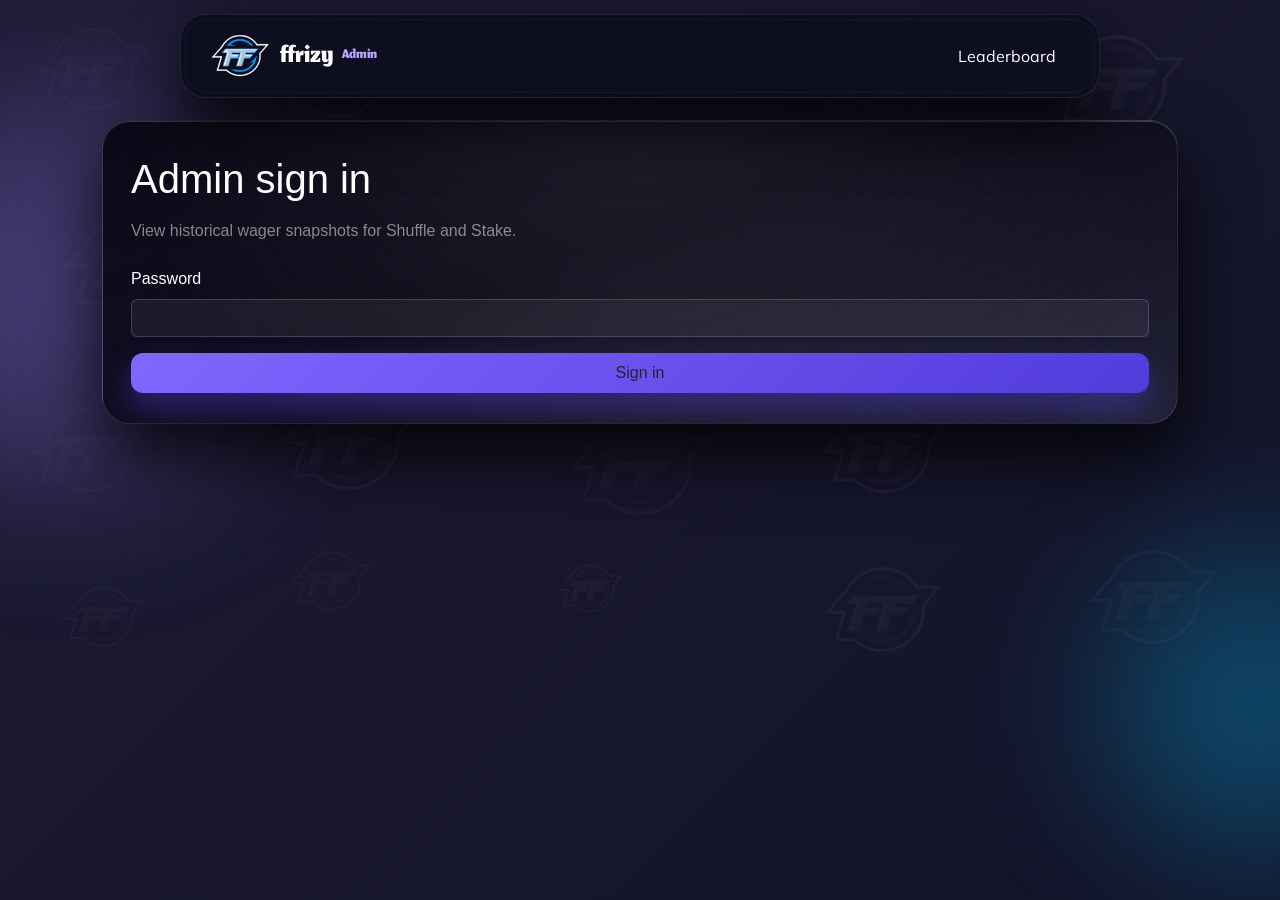
<file: admin.html>
<!DOCTYPE html>
<html lang="en">
<head>
  <meta charset="UTF-8" />
  <meta name="viewport" content="width=device-width, initial-scale=1.0" />
  <link rel="icon" type="image/png" href="assets/img/favicon-32x32.png" sizes="32x32" />
  <title>ffrizy Admin</title>
  <link href="https://fonts.googleapis.com/css?family=Jomhuria:400|Inter:400,600,500,700|Mulish:600" rel="stylesheet" />
  <link href="https://cdn.jsdelivr.net/npm/bootstrap@5.3.3/dist/css/bootstrap.min.css" rel="stylesheet" crossorigin="anonymous" />
  <link rel="stylesheet" href="https://cdnjs.cloudflare.com/ajax/libs/font-awesome/6.5.2/css/all.min.css" crossorigin="anonymous" />
  <link rel="stylesheet" href="assets/css/styles.css" />
  <link rel="stylesheet" href="assets/css/admin.css" />
</head>
<body class="admin-body">
  <div class="blob yellow"></div>
  <div class="blob blue"></div>
  <div class="logo-bg" id="logo-bg"></div>

  <header class="header p-3 scrolled">
    <div class="container d-flex justify-content-between align-items-center">
      <a href="index.html" class="jomhuria-font big-text-3 text-white">
        <img src="assets/img/ffrizy_logo.png" alt="Logo" class="logo" />&nbsp; ffrizy <span class="admin-badge">Admin</span>
      </a>
      <nav class="d-flex gap-3 align-items-center">
        <a href="index.html" class="nav-link">Leaderboard</a>
        <button type="button" class="btn btn-sm btn-outline-light d-none" id="logoutBtn">Log out</button>
      </nav>
    </div>
  </header>

  <main class="container admin-main">
    <section id="loginSection" class="admin-card">
      <h1 class="text-white mb-3">Admin sign in</h1>
      <p class="text-white-50 mb-4">View historical wager snapshots for Shuffle and Stake.</p>
      <form id="loginForm" class="admin-form">
        <label class="form-label text-white" for="adminPassword">Password</label>
        <input type="password" class="form-control admin-input" id="adminPassword" autocomplete="current-password" required />
        <button type="submit" class="btn play-now-btn mt-3 w-100">Sign in</button>
        <p class="text-danger mt-2 mb-0 d-none" id="loginError"></p>
      </form>
    </section>

    <section id="dashboardSection" class="d-none">
      <div class="admin-card mb-4">
        <h1 class="text-white mb-2">Wager history</h1>
        <p class="text-white-50 mb-0">Filter stored snapshots by site, user, date range, or period.</p>
      </div>

      <div class="admin-card mb-4">
        <form id="filterForm" class="row g-3">
          <div class="col-md-3">
            <label class="form-label text-white" for="filterSite">Site</label>
            <select id="filterSite" class="form-select admin-input">
              <option value="">All</option>
              <option value="shuffle">Shuffle</option>
              <option value="stake">Stake</option>
            </select>
          </div>
          <div class="col-md-3">
            <label class="form-label text-white" for="filterUser">Username</label>
            <input type="text" class="form-control admin-input" id="filterUser" placeholder="Partial match" />
          </div>
          <div class="col-md-3">
            <label class="form-label text-white" for="filterFrom">From</label>
            <input type="datetime-local" class="form-control admin-input" id="filterFrom" />
          </div>
          <div class="col-md-3">
            <label class="form-label text-white" for="filterTo">To</label>
            <input type="datetime-local" class="form-control admin-input" id="filterTo" />
          </div>
          <div class="col-md-6">
            <label class="form-label text-white" for="filterPeriod">Period key</label>
            <select id="filterPeriod" class="form-select admin-input">
              <option value="">Any period</option>
            </select>
          </div>
          <div class="col-md-6 d-flex align-items-end gap-2">
            <button type="submit" class="btn play-now-btn flex-grow-1">Search</button>
            <button type="button" class="btn btn-outline-light" id="clearFilters">Clear</button>
          </div>
        </form>
      </div>

      <div class="admin-card">
        <div class="d-flex justify-content-between align-items-center mb-3">
          <h2 class="text-white h5 mb-0">Results <span class="text-white-50" id="resultCount"></span></h2>
          <span class="text-white-50 small" id="lastFetched"></span>
        </div>
        <div id="resultsEmpty" class="text-white-50 d-none">No snapshots match your filters.</div>
        <div class="table-responsive">
          <table class="deals__table admin-table" id="resultsTable">
            <thead>
              <tr>
                <th>Captured</th>
                <th>Site</th>
                <th>Period</th>
                <th>Top players</th>
              </tr>
            </thead>
            <tbody id="resultsBody"></tbody>
          </table>
        </div>
      </div>
    </section>
  </main>

  <script>
    window.__BACKEND_BASE__ = "https://pterodactyl2.soulpredictor.xyz";
  </script>
  <script>
    const logoContainer = document.getElementById("logo-bg");
    const logoSrc = "assets/img/ffrizy_logo.png";
    const rows = 4;
    const cols = 5;
    const cellPadding = 100;

    for (let r = 0; r < rows; r++) {
      for (let c = 0; c < cols; c++) {
        const img = document.createElement("img");
        img.src = logoSrc;

        const size = Math.floor(Math.random() * 110) + 60;
        img.style.width = `${size}px`;

        const top = r * 20 + Math.random() * 5;
        const left = c * 20 + Math.random() * 5;
        img.style.top = `${top}%`;
        img.style.left = `${left}%`;

        img.style.opacity = (Math.random() * 0.03 + 0.02).toFixed(3);
        img.style.position = "absolute";
        img.style.filter = "grayscale(100%)";
        img.style.userSelect = "none";

        logoContainer.appendChild(img);
      }
    }
  </script>
  <script src="assets/js/admin.js"></script>
</body>
</html>
</file>
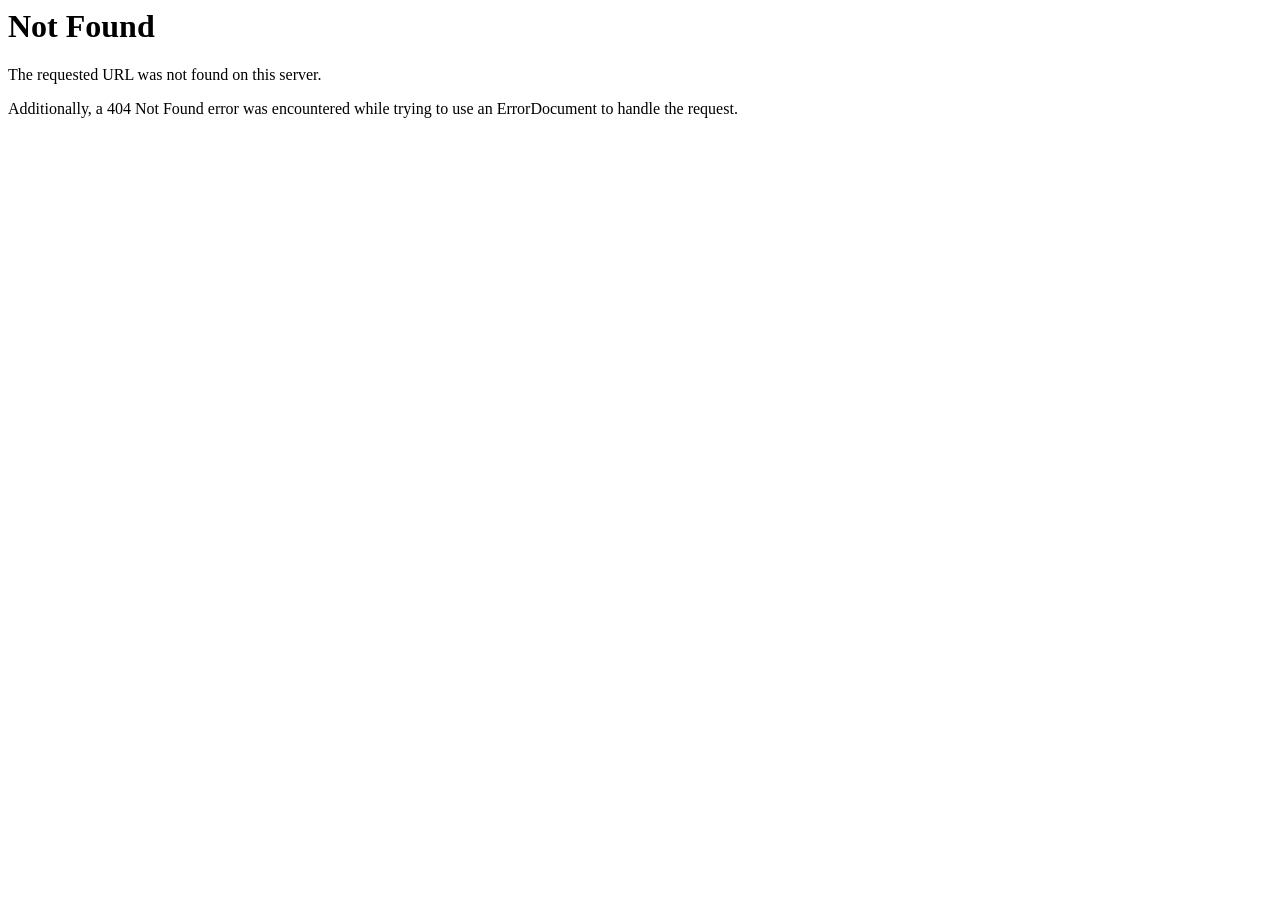
<file: assets/img/Second.html>
<!DOCTYPE HTML PUBLIC "-//IETF//DTD HTML 2.0//EN">
<html><head>
<title>404 Not Found</title>
</head><body>
<h1>Not Found</h1>
<p>The requested URL was not found on this server.</p>
<p>Additionally, a 404 Not Found
error was encountered while trying to use an ErrorDocument to handle the request.</p>
</body></html>
</file>
<file: assets/css/styles.css>
.play-now-btn {
  height: 40px;
  border-radius: 12px;
  padding: 0.35rem 1.25rem !important;
  background: linear-gradient(135deg, #7f67ff, #513bd9);
  border: none;
  box-shadow: 0 15px 30px rgba(81, 59, 217, 0.45);
  transition: transform 0.2s ease, box-shadow 0.2s ease;
}

.play-now-btn a {
  color: #f5f5ff;
  font-weight: 700;
  text-transform: uppercase;
  letter-spacing: 0.05em;
}

.play-now-btn:hover {
  transform: translateY(-2px) scale(1.015);
  box-shadow: 0 18px 36px rgba(81, 59, 217, 0.65);
}
/* Stream iframe container adjustments */
.stream-iframe-container {
  min-height: 400px;
  width: 100%;
  max-width: 900px;
  margin-left: auto;
  margin-right: auto;
}

.stream-iframe-container .ratio {
  width: 100%;
  height: 100%;
}

.stream-iframe-container iframe {
  width: 100% !important;
  height: 100% !important;
  min-height: 400px;
  border-radius: 12px;
  display: block;
}

:root {
  --alto: #d9d9d9;
  --black: #000000;
  --buttered-rum: #4b3bb699;
  --eunry: #cea48c;
  --star-dust: #a1a1a1;
  --sunglow: #bda4ff;
  --white: #ffffff;
  --white-2: #ffffff14;
  --white-3: #ffffff2b;
  --roo-color: #cbb9ff;
  --font-size-l: 20px;
  --font-size-m: 18px;
  --font-size-s: 17px;
  --font-size-xl: 24px;
  --font-size-xxl: 25px;
  --font-size-xxxl: 92px;
  --font-size-xxxxl: 125px;
  --font-family-inter: "Inter", Helvetica;
  --font-family-jomhuria: "Jomhuria", Helvetica;
  --font-family-mulish: "Mulish", Helvetica;
  --deep-blue: #0f1d2c;
  --mid-blue: #132940;
  --light-blue: #1f3d5a;
  --neon-yellow: #9f84ff;
  --glass: rgba(255, 255, 255, 0.1);
}

* {
  box-sizing: border-box;
}

body {
  margin: 0;
  padding: 0;
  height: 100%;
  font-family: 'Poppins', sans-serif;
  color: #fff;
  overflow-x: hidden;

  /* gradient */
  background: linear-gradient(-45deg, #090c1c, #111832, #0f1125, #1c1a32);
  background-size: 400% 400%;
  animation: gradientShift 18s ease infinite;
  transition: all 0.5s ease;
}

@keyframes bgShift {
  0% {
    background-position: 0% 50%;
  }

  50% {
    background-position: 100% 50%;
  }

  100% {
    background-position: 0% 50%;
  }
}

.logo-bg {
  position: fixed;
  top: 0;
  left: 0;
  width: 100%;
  height: 100%;
  pointer-events: none;
  z-index: -1;
  overflow: hidden;
}

.logo-bg img {
  position: absolute;
  opacity: 0.04;
  filter: grayscale(100%);
  user-select: none;
}

.blob {
  position: fixed;
  border-radius: 50%;
  opacity: 0.3;
  z-index: -1;
  filter: blur(80px);
  animation: blobMove 40s ease-in-out infinite alternate;
}

.blob.yellow {
  background: var(--neon-yellow);
  width: 400px;
  height: 400px;
  top: 10%;
  left: -10%;
  animation-delay: 0s;
}

.blob.blue {
  background: #00c3ff;
  width: 300px;
  height: 300px;
  bottom: 5%;
  right: -10%;
  animation-delay: 10s;
}

@keyframes blobMove {
  0% {
    transform: translate(0, 0) scale(1);
  }

  50% {
    transform: translate(50px, -30px) scale(1.2);
  }

  100% {
    transform: translate(-30px, 60px) scale(1);
  }
}

.jomhuria {
  font-family: var(--font-family-jomhuria);
  color: var(--roo-color);
}

.jomhuria-font {
  font-family: var(--font-family-jomhuria);
}

.mulish {
  font-family: var(--font-family-mulish);
}

.btn-custom {
  background: linear-gradient(180deg,
      rgba(220, 169, 22, 1) 0,
      rgba(227, 186, 70, 1) 100%);
  border-radius: 10px;
  color: var(--white);
  text-shadow: 1px 1px 4px #96720c99;
  -webkit-text-stroke: 0.5px var(--buttered-rum);
}

.btn-custom-outline {
  border: 1px solid var(--sunglow);
  background-color: #dca9160f;
  border-radius: 10px;
  color: var(--white);
  text-shadow: 1px 1px 4px #96720c4c;
  text-stroke: 1px #96720c4a;
}

.btn-custom-outline:hover {
  border: 1px solid var(--sunglow);
  background-color: #c8990b40;
  border-radius: 10px;
  color: var(--white);
  text-shadow: 1px 1px 4px #96720c4c;
  text-stroke: 1px #96720c4a;
}

.header {
  position: fixed;
  top: 14px;
  left: 50%;
  transform: translateX(-50%);
  width: min(920px, calc(100% - 32px));
  z-index: 1000;
  padding: 0.5rem 1.15rem;
  border-radius: 26px;
  background: linear-gradient(120deg,
      rgba(18, 22, 48, 0.72),
      rgba(13, 15, 32, 0.68));
  border: 1px solid rgba(255, 255, 255, 0.08);
  box-shadow: 0 25px 45px rgba(0, 0, 0, 0.6),
    inset 0 1px 0 rgba(255, 255, 255, 0.2);
  backdrop-filter: blur(18px);
  -webkit-backdrop-filter: blur(18px);
  transition: background 0.25s ease, width 0.35s ease, box-shadow 0.35s ease;
  animation: navExpand 0.9s cubic-bezier(0.19, 1, 0.22, 1) both;
  transform-origin: center;
}

.header::before {
  content: "";
  position: absolute;
  inset: 4px;
  border-radius: 22px;
  border: 1px solid rgba(255, 255, 255, 0.05);
  pointer-events: none;
  opacity: 0.8;
}

.header.scrolled {
  background: linear-gradient(120deg,
      rgba(12, 14, 30, 0.96),
      rgba(12, 14, 30, 0.9));
  box-shadow: 0 30px 55px rgba(0, 0, 0, 0.75);
}

@keyframes navExpand {
  0% {
    transform: translate(-50%, 0) scaleX(0.2) scaleY(0.6);
    opacity: 0;
  }

  60% {
    transform: translate(-50%, 0) scaleX(1.05) scaleY(1.02);
    opacity: 1;
  }

  100% {
    transform: translate(-50%, 0) scaleX(1) scaleY(1);
    opacity: 1;
  }
}

@media (max-width: 991px) {
  .header {
  position: fixed;
  top: 0;
  left: 0;
    transform: none;
  width: 100%;
    border-radius: 0;
    padding: 0.75rem 1rem;
    box-shadow: 0 15px 35px rgba(0, 0, 0, 0.55);
    animation: none;
  }

  .header::before {
    inset: 0;
    border-radius: 0;
  }
}

.faq-question {
  background-color: var(--white-2);
  border: 0.25px solid var(--star-dust);
  border-radius: 40px;
  padding: 1rem;
  margin-bottom: 1rem;
  font-weight: 600;
}

.faq-question img {
  float: right;
  width: 31px;
  height: 31px;
}

.footer {
  color: var(--alto);
}

.site-footer {
  margin-top: 120px;
  background: linear-gradient(180deg, rgba(6, 8, 22, 0), rgba(6, 8, 22, 0.9) 60%, rgba(6, 8, 22, 0.98) 100%);
  border-top-left-radius: 80px;
  border-top-right-radius: 80px;
  border-top: 1px solid rgba(255, 255, 255, 0.08);
  box-shadow: 0 -15px 30px rgba(0, 0, 0, 0.45);
  position: relative;
  overflow: hidden;
}

.footer-glow {
  position: absolute;
  top: -150px;
  left: 50%;
  width: 200%;
  height: 320px;
  background: radial-gradient(circle, rgba(255, 255, 255, 0.1), transparent 70%);
  transform: translateX(-50%);
  opacity: 0.35;
  pointer-events: none;
}

.footer-content {
  position: relative;
  z-index: 1;
  padding: 40px 24px 30px;
  max-width: 1100px;
  margin: 0 auto;
  color: #f5f5ff;
}

.footer-main {
  display: flex;
  align-items: center;
  justify-content: space-between;
  gap: 24px;
  flex-wrap: wrap;
}

.footer-logo-block {
  display: flex;
  flex-direction: column;
  gap: 8px;
  min-width: 220px;
}

.footer-logo-block img {
  width: 50px;
  height: 50px;
}

.footer-logo-block p {
  margin: 0;
  font-size: 14px;
}

.footer-social-block {
  text-align: right;
  min-width: 220px;
}

.footer-social-title {
  font-weight: 600;
  margin-bottom: 8px;
}

.footer-social-buttons {
  display: flex;
  gap: 12px;
  justify-content: flex-end;
}

.footer-social-buttons a {
  width: 36px;
  height: 36px;
  display: inline-flex;
  align-items: center;
  justify-content: center;
  border-radius: 12px;
  background: rgba(255, 255, 255, 0.09);
  color: #fff;
  text-decoration: none;
  transition: transform 0.2s ease, background 0.2s ease;
}

.footer-social-buttons a:hover {
  transform: translateY(-3px);
  background: rgba(255, 255, 255, 0.2);
}

.footer-social-buttons i {
  font-size: 17px;
}

.footer-disclaimer {
  margin-top: 18px;
  font-size: 13px;
  line-height: 1.6;
  text-align: center;
  opacity: 0.85;
}

.creator-pill {
  display: inline-flex;
  align-items: center;
  justify-content: center;
  padding: 6px 18px;
  border-radius: 999px;
  background: rgba(255, 255, 255, 0.08);
  color: #dad3ff;
  font-size: 13px;
  text-decoration: none;
  border: 1px solid rgba(255, 255, 255, 0.1);
  transition: transform 0.2s ease, background 0.2s ease;
}

.creator-pill:hover {
  background: rgba(255, 255, 255, 0.15);
  transform: translateY(-2px);
  color: #fff;
}

@media (max-width: 991px) {
  .footer-main {
    flex-direction: column;
    text-align: center;
  }

  .footer-social-block {
    text-align: center;
  }

  .footer-social-buttons {
    justify-content: center;
  }
}

.footer-links a {
  display: block;
  color: var(--alto);
  margin-bottom: 1rem;
}

@keyframes rotate-animation {
  0% {
    transform: rotate(0);
  }

  50% {
    transform: rotate(180deg);
  }

  100% {
    transform: rotate(360deg);
  }
}

.fugu-hero-section2 {
  z-index: 0;
  overflow: hidden;
  padding: 100px 0 250px;
}

.fugu-hero-section2:before {
  content: "";
  left: 0;
  top: 0;
  width: 100%;
  height: 80%;
  z-index: -2;
  position: absolute;
  background: url(assets/images/coin-bg.html) no-repeat;
  background-repeat: no-repeat;
  background-size: cover;
  background-attachment: fixed;
  background-position: unset;
}

@media (max-width: 767px) {
  .fugu-hero-section2:before {
    border-radius: 0;
  }
}

.fugu-hero-content2 {
  max-width: 920px;
  margin: 0 auto;
  text-align: center;
}

.fugu-hero-content2 p {
  padding: 0 70px;
}

@media (max-width: 550px) {
  .fugu-hero-content2 p {
    padding: 0;
  }
}

.fugu-shape4 {
  z-index: -1;
  position: absolute;
  top: 15%;
  left: 20%;
  -webkit-animation: float 4s ease-in-out infinite;
  animation: float 3s ease-in-out infinite;
  opacity: 0.6;
}

.fugu-shape3 {
  z-index: -1;
  position: absolute;
  top: 73%;
  left: -5%;
  -webkit-animation: float 4s ease-in-out infinite;
  animation: float 3s ease-in-out infinite;
  opacity: 0.6;
}

.fugu-shape2 {
  z-index: -1;
  position: absolute;
  top: 18%;
  left: 89%;
  -webkit-animation: float 4s ease-in-out infinite;
  animation: float 3s ease-in-out infinite;
  opacity: 0.6;
}

@media (max-width: 767px) {
  .fugu-shape4 {
    display: none;
  }

  .fugu-shape2 {
    display: none;
  }

  .fugu-shape3 {
    display: none;
  }
}

.fugu-shape5 {
  z-index: -1;
  position: absolute;
  right: 15%;
  bottom: 6%;
  -webkit-animation: jump 3s ease-in-out infinite;
  animation: jump 3s ease-in-out infinite;
  opacity: 0.35;
}

@media (max-width: 767px) {
  .fugu-shape5 {
    display: none;
  }
}

@-webkit-keyframes float {
  0% {
    transform: translatey(0);
  }

  50% {
    transform: translatey(-20px);
  }

  100% {
    transform: translatey(0);
  }
}

@keyframes float {
  0% {
    transform: translatey(0);
  }

  50% {
    transform: translatey(-20px);
  }

  100% {
    transform: translatey(0);
  }
}

@keyframes jump {
  0% {
    transform: translateY(20px);
  }

  50% {
    transform: translateY(-60px);
  }

  100% {
    transform: translateY(20px);
  }
}

.fugu--hero-section {
  z-index: 0;
  padding: 200px 0 120px;
  background-size: cover;
  position: relative;
  background-position: center bottom;
  background-color: var(--gray-800);
}

@media (max-width: 991px) {
  .fugu--hero-section {
    padding: 175px 0 100px;
  }
}

@media (max-width: 767px) {
  .fugu--hero-section {
    padding: 150px 0 80px;
  }
}

@media (max-width: 575px) {
  .fugu--hero-section {
    padding: 130px 0 80px;
  }
}

.fugu--hero-content {
  max-width: 636px;
}

.fugu--hero-content h1 {
  color: #fff;
  font-family: "Space Grotesk", sans-serif;
}

@media (max-width: 991px) {
  .fugu--hero-content {
    text-align: center;
    margin: 0 auto;
  }
}

@media (max-width: 767px) {
  .fugu--hero-content {
    max-width: 500px;
  }
}

.fugu--hero-content p {
  font-size: 20px;
  line-height: 32px;
  letter-spacing: -0.5px;
  margin-right: 80px;
  color: #fff;
}

@media (max-width: 991px) {
  .fugu--hero-content p {
    margin-right: 0;
  }
}

.fugu--hero-shape1 {
  position: absolute;
  bottom: -116px;
  right: 14%;
  z-index: -1;
}

@media (max-width: 1600px) {
  .fugu--hero-shape1 {
    right: 3%;
  }
}

@media (max-width: 1400px) {
  .fugu--hero-shape1 {
    right: 0;
  }
}

@media (max-width: 1199px) {
  .fugu--hero-shape1 {
    bottom: 0;
    width: 70%;
  }
}

@media (max-width: 991px) {
  .fugu--hero-shape1 {
    right: 110px;
    width: 100%;
  }
}

.fugu--hero-shape2 {
  width: 18%;
  height: 37%;
  position: absolute;
  background: #2c04fe;
  opacity: 1;
  filter: blur(136.18px);
  border-radius: 100%;
  top: 15%;
  right: 10%;
  z-index: -1;
}

@media (max-width: 1600px) {
  .fugu--hero-shape2 {
    right: 0;
  }
}

.fugu--hero-section2 {
  z-index: 0;
  padding: 230px 0 235px;
  position: relative;
  background-color: var(--warning-600);
}

@media (max-width: 1199px) {
  .fugu--hero-section2 {
    padding: 150px 0 120px;
  }
}

@media (max-width: 767px) {
  .fugu--hero-section2 {
    padding: 150px 0 80px;
  }
}

@media (max-width: 479px) {
  .fugu--hero-section2 {
    padding: 120px 0 80px;
  }
}

.fugu--hero-content2 {
  max-width: 760px;
  text-align: center;
  margin: 0 auto;
  position: relative;
}

@media (max-width: 991px) {
  .fugu--hero-content2 {
    max-width: 565px;
  }
}

@media (max-width: 767px) {
  .fugu--hero-content2 {
    max-width: 445px;
  }
}

.fugu--hero-content2 h1 {
  color: var(--gray-800);
  font-family: "Public Sans", sans-serif;
}

.fugu--hero-content2 p {
  margin-right: 0;
  color: var(--gray-800);
  margin: 0 20px;
}

@keyframes zoom-in-zoom-out {
  0% {
    transform: scale(1, 1);
  }

  50% {
    transform: scale(1.15, 1.15);
  }

  100% {
    transform: scale(1, 1);
  }
}

.fugu--hero-section3 {
  z-index: 0;
  padding: 280px 0 120px;
  position: relative;
  background-size: cover;
  background-position: center;
  background-color: var(--gray-800);
}

.logo {
  max-height: 50px;
}

.nav-link {
  position: relative;
  display: inline-block;
  /* Ensure the pseudo-element aligns correctly */
  text-decoration: none;
  /* Optional: removes the default underline */
  color: #fff !important;
  font-family: Mulish, sans-serif;
  padding: 8px 15px;
  /* Provides some spacing around the text */
}

.nav-link::after {
  content: "";
  position: absolute;
  width: 0;
  height: 1px;
  /* Height of the underline */
  background-color: var(--roo-color);
  bottom: 0;
  /* Aligns the underline right at the bottom of the text */
  left: 0;
  transition: width 0.3s ease;
  /* Smooth transition for the underline */
}

.nav-link:hover::after {
  width: 100%;
  /* Extends the underline across the full width of the link */
}

.nav-link.active {
  color: var(--roo-color) !important;
}

.lb-switch {
  display: inline-flex;
  gap: 4px;
  padding: 4px;
  border-radius: 999px;
  background: rgba(12, 8, 28, 0.65);
  border: 1px solid rgba(187, 163, 255, 0.22);
  box-shadow: inset 0 1px 0 rgba(255, 255, 255, 0.06), 0 8px 24px rgba(0, 0, 0, 0.25);
  backdrop-filter: blur(10px);
}

.lb-switch-mobile {
  display: inline-flex;
  gap: 4px;
  padding: 4px;
  border-radius: 999px;
  background: rgba(12, 8, 28, 0.65);
  border: 1px solid rgba(187, 163, 255, 0.22);
}

.lb-tab {
  display: inline-flex;
  align-items: center;
  gap: 8px;
  border: 1px solid transparent;
  border-radius: 999px;
  padding: 8px 16px;
  line-height: 1;
  font-size: 0.875rem;
  font-weight: 600;
  letter-spacing: 0.02em;
  color: rgba(255, 255, 255, 0.72) !important;
  transition: background 0.2s ease, border-color 0.2s ease, color 0.2s ease, box-shadow 0.2s ease, transform 0.15s ease;
}

.lb-tab:hover {
  color: #fff !important;
  background: rgba(255, 255, 255, 0.06);
}

.lb-tab::after {
  display: none;
}

.lb-tab.active {
  color: #fff !important;
  background: linear-gradient(135deg, rgba(187, 163, 255, 0.35), rgba(120, 86, 255, 0.28));
  border-color: rgba(187, 163, 255, 0.55);
  box-shadow: 0 0 0 1px rgba(187, 163, 255, 0.15), 0 6px 18px rgba(88, 56, 200, 0.35);
}

.lb-tab-dot {
  width: 8px;
  height: 8px;
  border-radius: 50%;
  flex-shrink: 0;
  box-shadow: 0 0 8px currentColor;
}

.lb-tab-dot--shuffle {
  background: #7c5cff;
  color: #7c5cff;
}

.lb-tab-dot--packy {
  background: #3dd6c3;
  color: #3dd6c3;
}

.lb-tab.active .lb-tab-dot--shuffle {
  box-shadow: 0 0 10px #bba3ff;
}

.lb-tab.active .lb-tab-dot--packy {
  box-shadow: 0 0 10px #3dd6c3;
}

tr.prize-hidden {
  opacity: 0.45;
}

a {
  text-decoration: none;
}

.btn-custom {
  background-color: #007bff;
  color: #fff;
}

.btn-custom:hover {
  background-color: #0056b3;
}

.navbar-toggler {
  border: none;
}

.navbar-toggler-icon {
  background-image: url("data:image/svg+xml;charset=utf8,%3Csvg viewBox='0 0 30 30' xmlns='http://www.w3.org/2000/svg'%3E%3Cpath stroke='%23E3BA46' stroke-width='2' stroke-linecap='round' stroke-miterlimit='10' d='M4 7h22M4 15h22M4 23h22'/%3E%3C/svg%3E");
}

.fade-background {
  position: absolute;
  top: 0;
  left: 0;
  width: 100%;
  height: 100vh;
  background: linear-gradient(180deg,
      rgb(28 20 86) 0,
      rgba(52, 58, 64, 0) 100%);
  z-index: -1;
}

.content {
  position: relative;
  z-index: 1;
  padding-top: 100px;
}

.text-eunry {
  color: white;
}

.custom-btn {
  position: relative;
  background: linear-gradient(180deg, rgb(247, 183, 51) 0, rgb(252, 74, 26) 100%);
  border-radius: 10px;
  color: var(--white);
  text-shadow: 1px 1px 4px #96720c99;
  -webkit-text-stroke: 0.5px var(--buttered-rum);
  border: none;
  padding: 0;
  color: #fff;
  font-family: Inter, sans-serif;
  font-weight: 500;
  display: flex;
  align-items: center;
  justify-content: center;
  overflow: hidden;
  transition: all 0.3s ease;
}

.custom-btn:hover {
  transform: scale(1.05);
  box-shadow: 0 10px 20px rgba(0, 0, 0, 0.2);
  color: #fff;
  text-decoration: none;
}

.custom-btn::before {
  content: "";
  width: 60%;
  height: 100%;
  position: absolute;
  left: -30%;
  top: 0;
  background: rgba(231, 124, 74, 0.8);
  border-top-left-radius: 10px;
  border-bottom-left-radius: 10px;
  transform: rotate(55deg);
  transition: all 0.3s ease;
}

.custom-btn:hover::before {
  left: 50%;
  width: 100%;
}

.custom-btn .btn-text {
  position: relative;
  z-index: 1;
  padding: 20px 30px;
  text-align: center;
  word-wrap: break-word;
  text-decoration: none;
  color: white;
}

.custom-btn .btn-text-small {
  position: relative;
  z-index: 1;
  padding: 20px 10px;
  text-align: center;
  word-wrap: break-word;
  font-size: 1rem;
  text-decoration: none;
  color: white;
}

@media (max-width: 768px) {
  .custom-btn {
    font-size: 1.25rem;
  }
}

@media (max-width: 576px) {
  .custom-btn {
    font-size: 1rem;
  }

  .custom-btn::before {
    width: 70%;
  }
}

.big-text {
  font-size: 2rem;
  line-height: 0.2;
}

.big-text-2 {
  font-size: 2rem;
  line-height: 0.55;
}

.big-text-3 {
  font-size: 1.5rem;
  line-height: 0.55;
}

@media (min-width: 576px) {
  .big-text {
    font-size: 5rem;
  }

  .big-text-2 {
    font-size: 2.5rem;
  }

  .big-text-3 {
    font-size: 1.75rem;
  }
}

@media (min-width: 768px) {
  .big-text {
    font-size: 6rem;
  }

  .big-text-2 {
    font-size: 3rem;
  }

  .big-text-3 {
    font-size: 2rem;
  }
}

@media (min-width: 992px) {
  .big-text {
    font-size: 7rem;
  }

  .big-text {
    font-size: 3.5rem;
  }

  .big-text-3 {
    font-size: 2.25rem;
  }
}

@media (min-width: 1200px) {
  .big-text {
    font-size: 8rem;
  }

  .big-text-2 {
    font-size: 4rem;
  }

  .big-text-3 {
    font-size: 2.5rem;
  }
}

@media (max-width: 991px) {
  .fugu-hero-section2 {
    padding: 150px 0 250px;
  }

  .fugu-hero-section2:before {
    height: 90%;
  }
}

@media (max-width: 767px) {
  .fugu-hero-section2 {
    padding: 150px 0 250px;
  }

  .fugu-hero-section2:before {
    height: 92%;
  }
}

@media (max-width: 479px) {
  .fugu-hero-section2 {
    padding: 150px 0 250px;
  }

  .fugu-hero-section2:before {
    height: 95%;
  }
}

@media (max-width: 767px) {
  .fugu-hero-section2:after {
    content: "";
    left: 0;
    top: 0;
    z-index: -2;
    width: 100%;
    height: 100%;
    opacity: 0.15;
    position: absolute;
  }
}

.fade-background-2 {
  position: absolute;
  bottom: 10%;
  left: 0;
  width: 100%;
  height: 25vh;
  /* background: linear-gradient(
    0deg,
    #e3ba46 10%,
    rgba(227, 186, 70, 0.8) 25%,
    rgba(227, 186, 70, 0.6) 40%,
    rgba(227, 186, 70, 0.4) 55%,
    rgba(227, 186, 70, 0.2) 70%,
    rgba(35, 28, 95, 0) 100%
  ); */
  z-index: -1;
}

@media (min-width: 1081px) {
  .fade-background-2 {
    bottom: 15%;
    /* Higher up than on smaller screens */
  }
}

@media (max-width: 991px) {
  .fade-background-2 {
    bottom: 10%;
  }
}

@media (max-width: 767px) {
  .fade-background-2 {
    bottom: 10%;
    height: 30vh;
  }
}

@media (max-width: 479px) {
  .fade-background-2 {
    bottom: 5%;
    height: 35vh;
  }
}

.fade-waves {
  position: absolute;
  bottom: -15%;
  left: 0;
  width: 100%;
  height: 25vh;
  background: url(assets/images/wavesopacity-1.html) no-repeat;
  background-size: contain;
  z-index: -1;
}

@media (min-width: 1081px) {
  .fade-waves {
    bottom: -10%;
    /* More negative to move it up slightly */
  }
}

@media (max-width: 991px) {
  .fade-waves {
    bottom: -15%;
  }
}

@media (max-width: 767px) {
  .fade-waves {
    bottom: -20%;
    height: 30vh;
    background-size: contain;
  }
}

@media (max-width: 479px) {
  .fade-waves {
    bottom: -33%;
    height: 35vh;
  }
}

.step {
  display: flex;
  align-items: center;
  margin-bottom: 2rem;
}

.step img {
  width: 80px;
  height: 80px;
  margin-right: 1.5rem;
}

.step-content h3 {
  margin-bottom: 0.5rem;
  color: #007bff;
}

.step-content p {
  margin-bottom: 0;
}

@media (max-width: 767px) {
  .step {
    flex-direction: column;
    text-align: center;
  }

  .step img {
    margin-right: 0;
    margin-bottom: 1rem;
  }
}

.custom-card {
  background: linear-gradient(145deg,
      rgba(255, 255, 255, 0.14),
      rgba(5, 6, 20, 0.85));
  padding: 18px;
  border-radius: 26px;
  box-shadow: 0 20px 40px rgba(0, 0, 0, 0.5);
  border: 1px solid rgba(255, 255, 255, 0.16);
  backdrop-filter: blur(16px);
  -webkit-backdrop-filter: blur(16px);
  transition: transform 0.25s ease, box-shadow 0.25s ease, border-color 0.25s ease;
}

.custom-card:hover {
  transform: translateY(-6px);
  box-shadow: 0 28px 55px rgba(0, 0, 0, 0.65);
  border-color: rgba(255, 215, 128, 0.6);
}

.semicircle {
  position: absolute;
  bottom: -30px;
  right: -60px;
  width: 60px;
  height: 60px;
  background: url(assets/images/semicircular.html) no-repeat;
  background-size: cover;
  z-index: 1;
}

@media (max-width: 767px) {
  .semicircle {
    display: none;
  }
}

.jomhuria {
  font-family: var(--font-family-jomhuria);
  color: var(--roo-color);
}

.step img {
  width: 80px;
  height: 80px;
}

@media (max-width: 768px) {
  .step {
    flex-direction: column;
    align-items: center;
    text-align: center;
  }

  .step img {
    margin-bottom: 15px;
    width: 60px;
    height: 60px;
  }
}

.custom-card {
  background: linear-gradient(145deg,
      rgba(255, 255, 255, 0.14),
      rgba(5, 6, 20, 0.85));
  padding: 18px;
  border-radius: 26px;
  margin-bottom: 20px;
  box-shadow: 0 20px 40px rgba(0, 0, 0, 0.5);
  border: 1px solid rgba(255, 255, 255, 0.16);
  backdrop-filter: blur(16px);
  -webkit-backdrop-filter: blur(16px);
}

@media (max-width: 768px) {
  .custom-card {
    padding: 14px;
  }
}

.btn-custom {
  padding: 10px 20px;
  font-size: var(--font-size-m);
}

@media (max-width: 768px) {
  .btn-custom {
    padding: 8px 16px;
    font-size: var(--font-size-s);
  }
}

.fade-background-2 {
  height: 25vh;
}

@media (max-width: 768px) {
  .fade-background-2 {
    height: 30vh;
  }
}

.footer,
.header,
.nav {
  display: flex;
  flex-direction: column;
}

@media (max-width: 768px) {

  .footer,
  .header,
  .nav {
    flex-direction: column;
  }
}

.image-with-svg {
  position: relative;
  width: 100%;
  /* Ensures the container is fully responsive */
  display: flex;
  /* Aligns children inline */
  justify-content: center;
  /* Centers the children */
  align-items: center;
  /* Aligns items vertically in the center */
}

.overlay-svg {
  position: absolute;
  /* Position the SVG absolutely within the relative container */
  top: -45%;
  /* Align to the top of the container */
  width: 100%;
  /* SVG covers the full width of the container */
  height: auto;
  /* Maintain aspect ratio */
  z-index: 2;
  /* Ensures the SVG is above the image */
}

.underlying-image {
  width: 100%;
  /* Image fills the container */
  height: auto;
  /* Maintain aspect ratio */
  display: block;
  /* Removes any space below the image */
  z-index: 1;
  /* Keeps the image below the SVG */
}

/* Default padding for larger screens */
.responsive-padding {
  padding-top: 10vh;
  padding-bottom: 10vh;
}

/* Adjust padding for tablets */
@media (max-width: 768px) {
  .responsive-padding {
    padding-top: 5vh;
    padding-bottom: 5vh;
  }
}

/* Further adjust padding for mobile phones */
@media (max-width: 480px) {
  .responsive-padding {
    padding-top: 15vh;
    padding-bottom: 2vh;
  }
}

/* Targets the whole accordion item for background and spacing */
.accordion-item {
  background-color: rgba(255, 255, 255, 0.08);
  /* Using RGBA for opacity */
  border: 1px solid #a1a1a1;
  /* Adjust border thickness and color */
  border-radius: 25px;
  /* Rounded corners */
  margin-bottom: 10px;
  /* Adds space between accordion items */
}

/* Optionally, you can also set the background color for the header to match */
.accordion-item .accordion-header .accordion-button {
  background-color: rgba(255, 255, 255, 0.08);
  border-radius: 25px;
  /* Rounded corners on top */
  padding: 0.8rem 1.25rem;
  /* Adjust padding for better spacing */
  color: #ffffff;
  /* Text color */
}

/* To maintain the background color when the accordion is open */
.accordion-item .accordion-header .accordion-button:not(.collapsed) {
  background-color: rgba(255,
      255,
      255,
      0.15);
  /* Slightly darker for active state */
  border-radius: 25px;
  /* Maintain rounded corners on top */
}

/* Targets the body of each accordion item */
.accordion-item .accordion-collapse {
  border-radius: 25px;
  /* Rounded corners on bottom */
}

.accordion-button:focus {
  box-shadow: none;
  /* Removes the default focus outline */
}

.accordion-button::after {
  background-image: url(assets/images/accordion_btn.html);
  height: 30px;
}

.accordion-button:not(.collapsed)::after {
  background-image: url(assets/images/accordion_btn.html);
  height: 30px;
  transform: rotate(90deg);
}

.accordion-item:first-of-type {
  border-top-left-radius: 25px;
  border-top-right-radius: 25px;
}

.accordion-item:first-of-type>.accordion-header .accordion-button {
  border-top-left-radius: 25px;
  border-top-right-radius: 25px;
}

.accordion-item:last-of-type {
  border-bottom-right-radius: 25px;
  border-bottom-left-radius: 25px;
}

.accordion-item:last-of-type>.accordion-header .accordion-button.collapsed {
  border-bottom-right-radius: 25px;
  border-bottom-left-radius: 25px;
}

.accordion-item:not(:first-of-type) {
  border-top: 1px solid #a1a1a1;
}

.accordion-item {
  border-bottom: 1px solid #a1a1a1;
  color: #ffffff;
}

/* Style for the accordion container */
/* Styling for the accordion container on all screen sizes */
.containe-accordion {
  margin-top: 85px;
  /* Consistent top margin for all screens */
  margin-left: -120px;
  width: calc(100% + 30px);
}

/* Specific styles for large screens (desktops) */
@media (min-width: 992px) {
  .containe-accordion {
    margin-left: -100px;
    /* Negative margin only for large screens */
    margin-top: 80px;
  }
}

/* Reset styles and adjustments for tablets and smaller screens */
@media (max-width: 991px) {
  .containe-accordion {
    margin-left: 0;
    /* Reset left margin to prevent content overflow */
  }

  .col-lg-6 img {
    display: none;
    /* Hide the image on smaller devices */
  }

  .col-lg-6 {
    padding: 0 15px;
    /* Add padding to ensure content is not too wide */
  }

  .accordion {
    margin-top: 20px;
    /* Additional top margin for better spacing */
  }
}

@media (min-width: 992px) {

  /* Affects screens larger than 991px */
  .containe-accordion {
    position: relative;
    /* Establishes a positioning context */
    left: -15px;
    /* Moves the entire element slightly to the left */
    width: calc(50% + 100px);
    /* Expands width beyond the parent column */
  }
}

@media (max-width: 767px) {

  /* For mobile devices to keep the layout contained */
  .containe-accordion {
    position: relative;
    left: 0;
    width: 100%;
    /* Ensures it fits within small screens without overflow */
  }
}

/*==============================
  Company
==============================*/
.company {
  display: flex;
  flex-direction: column;
  justify-content: flex-start;
  align-items: flex-start;
  width: 94%;
  border-radius: 25px 10px 10px 10px;
  border: 2px solid rgba(255, 255, 255, 0.05);
  background: linear-gradient(150deg,
      rgba(255, 255, 255, 0.03) 0%,
      rgba(255, 255, 255, 0.01) 100%);
  backdrop-filter: blur(25px);
  -webkit-backdrop-filter: blur(25px);
  position: relative;
  padding: 45px 45px;
  z-index: 2;
  margin: 3% !important;
}

.company__title {
  font-size: 30px;
  line-height: 40px;
  font-weight: 300;
  color: #fff;
  margin-bottom: 30px;
}

.company__subtitle {
  font-size: 16px;
  line-height: 26px;
  color: #d0d0d0;
  margin-bottom: 15px;
  margin-top: 20px;
  font-weight: 200;
}

.company__text {
  font-size: 16px;
  line-height: 26px;
  color: #d0d0d0;
  margin-bottom: 20px;
}

.company__text b {
  color: #fff;
  font-weight: 500;
}

.company__text:last-child {
  margin-bottom: 0;
}

@media (min-width: 768px) {
  .company__title {
    font-size: 32px;
    line-height: 42px;
  }
}

@media (min-width: 992px) {
  .company {
    margin-top: 0;
  }
}

@media (min-width: 1200px) {
  .company__subtitle {
    margin-top: 0;
  }
}

#canvas2 {
  position: absolute;
  top: 0;
  left: 0;
  width: 100%;
  height: 100%;
  z-index: -1;
  /* Place the animated background behind the content */
}

.row--relative {
  position: relative;
}

.company {
  position: relative;
  z-index: 1;
  /* Ensure the company content is in front of the animated background */
}

.block-icon {
  position: relative;
  z-index: 2;
  /* Ensure icons are in front of other content if necessary */
}

.screw {
  position: relative;
  z-index: 2;
  /* Ensure screws are in front of other content if necessary */
}

.vanta-canvas {
  border-radius: 25px;
  opacity: 20%;
}

.image-container {
  position: relative;
  overflow: hidden;
}

.image-background {
  position: absolute;
  left: 50%;
  transform: translateX(-50%);
  z-index: 1;
  max-height: 500px;
  border-radius: 25px;
}

.image-foreground {
  position: absolute;
  bottom: 0;
  left: 50%;
  transform: translateX(-50%);
  z-index: 2;
  max-height: 500px;
  width: 50%;
}

.svg-container {
  width: 100%;
  height: 0;
  padding-bottom: 8.33%;
  /* Aspect ratio 1440/120 = 12, 100% / 12 = 8.33% */
  position: relative;
}

.svg-container svg {
  position: absolute;
  top: 0;
  left: 0;
  width: 100%;
  height: 100%;
}

footer {
  background-color: #524c7f;
  padding: 40px 0;
  text-align: center;
}

.footer-content {
  margin-top: -20px;
  /* Adjust margin to overlap the SVG */
}

.footer-section {
  text-align: left;
}

.footer-section h5 {
  font-size: 1.25rem;
  margin-bottom: 10px;
}

.footer-section p,
.footer-section a {
  font-size: 0.9rem;
  color: #ffffffc7;
  text-decoration: none;
  font-weight: 100;
}

.footer-section a:hover {
  text-decoration: underline;
}

.footer-bottom {
  padding-top: 20px;
  font-size: 0.875rem;
  display: flex;
  justify-content: space-between;
  align-items: center;
}

.footer-bottom img {
  height: 20px;
  margin-left: 10px;
}

.fade_rule {
  height: 1px;
  background-color: #e6e6e6;
  margin: 0 auto;

  background-image: -webkit-gradient(linear,
      left bottom,
      right bottom,
      color-stop(0.02, #524c80),
      color-stop(0.5, white),
      color-stop(0.98, #524c80));
}

.footer-icons .icon {
  height: 14px;
  /* Adjust the height as needed */
  transition: transform 0.3s ease;
  /* Smooth transition for hover effect */
}

.footer-icons a {
  margin-left: 10px;
  /* Spacing between icons */
}

.footer-icons a:hover .icon {
  transform: scale(1.1);
  /* Scales up the icon on hover */
}

/* Base CSS - Ensures images are visible on desktops */
.image-container {
  display: block;
}

/* CSS Media Queries to hide on tablets and phones */
@media (max-width: 991px) {

  /* Covers tablets and mobile devices */
  .image-container {
    display: none;
  }
}

.rules-custom-btn {
  border-radius: 10px;
  text-shadow: 1px 1px 4px #cf9c0adb;
  -webkit-text-stroke: 0.5px var(--buttered-rum);
  border: none;
  padding: 10px;
  padding-right: 25px;
  padding-left: 20px;
  color: #fff;
  font-weight: 500;
  display: flex;
  align-items: center;
  justify-content: center;
  overflow: hidden;
  font-family: "Jomhuria";
  font-size: xxx-large;
  transition: all 0.3s ease;
  box-shadow: -5px 7px 20px #ffc107;
  line-height: 0.6;
  background-color: #524c7f;
  border: 1px solid var(--roo-color);
}

.rules-custom-btn:hover {
  transform: scale(1.05);
  box-shadow: 0 10px 20px rgba(0, 0, 0, 0.2);
  color: #fff;
  text-decoration: none;

  border-radius: 10px;
  text-shadow: 1px 1px 4px #cf9c0adb;
  -webkit-text-stroke: 0.5px var(--buttered-rum);
  border: none;
  padding: 10px;
  padding-right: 25px;
  padding-left: 20px;
  color: #fff;
  font-weight: 500;
  display: flex;
  align-items: center;
  justify-content: center;
  overflow: hidden;
  font-family: "Jomhuria";
  font-size: xxx-large;
  transition: all 0.3s ease;
  box-shadow: 5px 7px 20px #ffc107;
  line-height: 0.6;
  background-color: #524c7f;
  border: 1px solid var(--roo-color);
}

.podium-cards {
  display: flex;
  justify-content: center;
  align-items: flex-end;
  gap: 2rem;
  flex-wrap: wrap;
  margin-bottom: 40px;
}

.podium-card {
  position: relative;
  display: flex;
  flex-direction: column;
  align-items: center;
  justify-content: flex-start;
  flex: 0 1 280px;
  --base-transform: var(--card-transform, none);
  transition: transform 0.4s cubic-bezier(0.19, 1, 0.22, 1), z-index 0.2s ease;
  transform: var(--base-transform);
  animation-duration: 1.1s;
  animation-timing-function: cubic-bezier(0.19, 1, 0.22, 1);
  animation-fill-mode: both;
  will-change: transform;
}

.podium-card .get-bonuses__images {
  margin-bottom: 1rem;
}

.podium-card.podium-first {
  flex: 0 1 320px;
  --card-transform: translateY(-40px);
  z-index: 2;
  animation-name: podiumPop;
  animation-delay: 0.05s;
}

.podium-card.podium-second {
  order: 1;
  --card-transform: rotate(-4deg) translateY(15px);
  animation-name: revealFromCenterLeft;
  animation-delay: 0.3s;
}

.podium-card.podium-first {
  order: 2;
}

.podium-card.podium-third {
  order: 3;
  --card-transform: rotate(4deg) translateY(15px);
  animation-name: revealFromCenterRight;
  animation-delay: 0.35s;
}

.podium-card:hover {
  transform: translateY(-18px) scale(1.03);
  z-index: 5;
}

.podium-card .lead_1,
.podium-card .lead_2,
.podium-card .lead_3 {
  position: relative;
  z-index: 1;
}

.podium-card.podium-second .get-bonuses__images {
  position: absolute;
  top: 0;
  left: 0;
  transform: translate(-35%, -35%);
  z-index: 0;
  pointer-events: none;
}

.podium-card.podium-second .get-bonuses__images img {
  max-width: 120px;
  opacity: 0.7;
  filter: drop-shadow(0 12px 25px rgba(0, 0, 0, 0.4));
  transform-origin: top left;
}

@keyframes podiumPop {
  0% {
    transform: translateY(50px) scale(0.5);
    opacity: 0;
  }

  60% {
    transform: translateY(-10px) scale(1.05);
    opacity: 1;
  }

  100% {
    transform: var(--card-transform, none);
  }
}

@keyframes revealFromCenterLeft {
  0% {
    transform: translateY(-20px) scale(0.3);
    opacity: 0;
  }

  45% {
    transform: translate(-12%, -60px) scale(0.85);
    opacity: 0.7;
  }

  100% {
    transform: var(--card-transform, none);
    opacity: 1;
  }
}

@keyframes revealFromCenterRight {
  0% {
    transform: translateY(-20px) scale(0.3);
    opacity: 0;
  }

  45% {
    transform: translate(12%, -60px) scale(0.85);
    opacity: 0.7;
  }

  100% {
    transform: var(--card-transform, none);
    opacity: 1;
  }
}

@media (prefers-reduced-motion: reduce) {
  .podium-card {
    animation: none !important;
  }
}

@media (max-width: 991px) {
  .podium-cards {
    align-items: center;
    gap: 1.5rem;
  }

  .podium-card.podium-first {
    --card-transform: translateY(0);
  }

  .podium-card.podium-second,
  .podium-card.podium-third {
    --card-transform: none;
  }
}

.lead-card {
  width: 100%;
  max-width: 320px;
  padding: 34px 28px 30px;
  border-radius: 28px;
  background: linear-gradient(160deg,
      rgba(8, 8, 20, 0.96) 0%,
      rgba(8, 8, 20, 0.85) 45%,
      rgba(255, 255, 255, 0.06) 100%);
  border: 1px solid rgba(255, 255, 255, 0.12);
  box-shadow: 0 30px 70px rgba(0, 0, 0, 0.85), inset 0 1px 0 rgba(255, 255, 255, 0.18);
  backdrop-filter: blur(18px);
  -webkit-backdrop-filter: blur(18px);
  text-align: center;
  overflow: hidden;
  position: relative;
}

.lead-card::before {
  content: "";
  position: absolute;
  inset: -20%;
  background: radial-gradient(circle at top, rgba(255, 255, 255, 0.35), transparent 60%);
  opacity: 0.35;
  pointer-events: none;
}

.lead-card * {
  position: relative;
  z-index: 1;
}

.lead_2 {
  color: #f5f5f5;
  border-color: rgba(171, 184, 255, 0.35);
  box-shadow: 0 25px 55px rgba(40, 60, 140, 0.5);
}

.avatar-container-gold,
.avatar-container-silver,
.avatar-container-bronze {
  position: relative;
  width: 120px;
  height: 120px;
  margin: 0 auto 10px;
}

.avatar-container-gold::before,
.avatar-container-silver::before,
.avatar-container-bronze::before {
  content: "";
  position: absolute;
  inset: -10px;
  border-radius: 50%;
  background: radial-gradient(circle, rgba(255, 255, 255, 0.25), transparent 70%);
  filter: blur(8px);
  z-index: 0;
}

.avatar {
  border-radius: 50%;
  width: 110px;
  height: 110px;
  margin: 0 auto;
  background-position: center;
  background-size: contain;
  background-repeat: no-repeat;
  box-shadow: 0 6px 18px rgba(0, 0, 0, 0.55), inset 0 0 12px rgba(255, 255, 255, 0.1);
  display: flex;
  align-items: center;
  justify-content: center;
  position: relative;
  z-index: 1;
}

.user_name {
  padding-top: 31px;
  font-weight: 600;
  font-size: 28px;
  text-align: center;
  color: #fff;
  padding-bottom: 19px;
  white-space: nowrap;
  overflow: hidden !important;
  text-overflow: ellipsis;
}

.wageredText {
  padding: 5px;
  font-size: 16px;
  text-transform: uppercase;
}

.wagered {
  width: 80%;
  margin: 0 auto;
  background: rgba(10, 12, 35, 0.35);
  border-radius: 14px;
  padding: 10px 18px;
  font-weight: 800;
  font-size: 17px;
  display: flex;
  align-items: center;
  justify-content: center;
  border: 1px dashed rgba(255, 255, 255, 0.35);
  box-shadow: inset 0 0 15px rgba(0, 0, 0, 0.2);
  gap: 6px;
}

/* .prize-roo {
  color: var(--roo-color);
} */

.prize {
  width: 90%;
  margin: 18px auto 0;
  background: linear-gradient(120deg, rgba(255, 255, 255, 0.12), rgba(255, 255, 255, 0.02));
  padding: 14px 16px;
  border-radius: 16px;
  font-weight: 800;
  font-size: 22px;
  display: flex;
  align-items: center;
  justify-content: center;
  box-shadow: inset 0 1px 0 rgba(255, 255, 255, 0.25);
}

.lead_2::after {
  position: absolute;
  top: 0;
  right: 0;

  color: #000;
  padding: 5px 10px;
  border-radius: 0 8px 0 10px;
  font-size: 14px;
  font-weight: bold;
}

@media (max-width: 600px) {
  .lead_2::after {
    display: none;
  }
}

.lead_1 {
  color: #ffe8b0;
  border-color: rgba(255, 203, 96, 0.55);
  box-shadow: 0 35px 70px rgba(255, 189, 67, 0.5);
  background: linear-gradient(160deg,
      rgba(255, 196, 71, 0.18) 0%,
      rgba(12, 7, 1, 0.95) 55%);
}

.lead_1::after {
  position: absolute;
  top: 0;
  right: 0;
  color: #000;
  padding: 5px 10px;
  border-radius: 0 8px 0 10px;
  font-size: 14px;
  font-weight: bold;
}

@media (max-width: 600px) {
  .lead_1::after {
    display: none;
  }
}

.lead_3 {
  color: #ffd2c4;
  border-color: rgba(255, 121, 87, 0.45);
  box-shadow: 0 25px 55px rgba(255, 121, 87, 0.45);
  background: linear-gradient(170deg,
      rgba(255, 117, 76, 0.16) 0%,
      rgba(12, 4, 1, 0.95) 55%);
}

.lead_3::after {
  position: absolute;
  top: 0;
  right: 0;
  color: #000;
  padding: 5px 10px;
  border-radius: 0 8px 0 10px;
  font-size: 14px;
  font-weight: bold;
}

@media (max-width: 600px) {
  .lead_3::after {
    display: none;
  }
}

#countdown {
  display: flex;
  justify-content: center;
  gap: 10px;
}

.time-box {
  background: #1314326e;
  padding: 5px;
  border-radius: 5px;
  display: flex;
  flex-direction: column;
  align-items: center;
  width: 60px;
  border: 1px solid var(--roo-color);
}

.time-number {
  font-size: 30px;
  color: var(--roo-color);
  font-weight: bold;
}

.time-label {
  color: #aaa;
  opacity: 0.7;
  font-size: 15px;
}

.countdown-card {
  max-width: 420px;
  margin: 0 auto;
  padding: 28px 32px;
  border-radius: 28px;
  text-align: center;
  background: linear-gradient(160deg,
      rgba(12, 14, 30, 0.85),
      rgba(12, 14, 30, 0.65));
  border: 1px solid rgba(255, 255, 255, 0.08);
  box-shadow: 0 25px 55px rgba(0, 0, 0, 0.55);
  backdrop-filter: blur(18px);
  -webkit-backdrop-filter: blur(18px);
}

.countdown-title {
  text-transform: uppercase;
  letter-spacing: 0.18em;
  font-size: 13px;
  color: #bfb3ff;
  margin-bottom: 8px;
}

.countdown-value {
  font-size: 28px;
  font-weight: 700;
  color: #f5f5ff;
  letter-spacing: 0.15em;
}

/*==============================
  Deals
==============================*/
.deals {
  display: flex;
  flex-direction: column;
  justify-content: flex-start;
  align-items: flex-start;
  width: 100%;
  margin-top: 24px;
  border-radius: 10px;
  border: 2px solid rgba(255, 255, 255, 0.05);
  background: linear-gradient(150deg,
      rgba(255, 255, 255, 0.03) 0%,
      rgba(255, 255, 255, 0.01) 100%);
  backdrop-filter: blur(10px);
  -webkit-backdrop-filter: blur(10px);
  position: relative;
  padding: 50px 60px;
}

.deals__table-wrap {
  width: 100%;
  position: relative;
}

.deals__table {
  width: 100%;
  min-width: 992px;
  border-spacing: 0;
}

.deals__table thead {
  border-bottom: 2px solid rgba(255, 255, 255, 0.05);
}

.deals__table thead th {
  font-size: 16px;
  color: #c7b4ff;
  font-weight: 600;
  padding: 20px 15px;
  line-height: 100%;
  margin-bottom: 0;
  border: none;
  text-transform: uppercase;
}

.deals__table thead th:first-child {
  padding-left: 0;
}

.deals__table thead th:last-child {
  padding-right: 0;
}

.deals__table tbody tr {
  border-bottom: 1px solid rgba(255, 255, 255, 0.05);
}

.deals__table tbody tr:last-child {
  border-bottom: none;
}

.deals__table tbody td {
  padding: 20px 15px;
}

.deals__table tbody td:first-child {
  padding-left: 0;
}

.deals__table tbody td:last-child {
  padding-right: 0;
}

.deals__text {
  display: inline-flex;
  flex-direction: row;
  justify-content: flex-start;
  align-items: center;
  font-size: 14px;
  line-height: 24px;
  color: #fff;
}

.deals__text i {
  font-size: 20px;
}

.deals__text--green {
  color: #20be60;
}

/* .deals__text--buy i {
  color: #20be60;
} */
.deals__text--sell i {
  color: #e2293b;
}

.deals__exchange {
  display: inline-flex;
  flex-direction: row;
  justify-content: flex-start;
  align-items: center;
}

.deals__exchange img {
  width: 20px;
  height: 20px;
  border-radius: 50%;
  margin-right: 5px;
}

.deals__exchange span {
  font-size: 14px;
  line-height: 24px;
  color: #fff;
}

.deals__exchange span.green {
  color: #20be60;
}

.deals__exchange span.red {
  color: #e2293b;
}

.deals__exchange i {
  font-size: 20px;
  line-height: 24px;
  color: #fff;
  margin: 0 10px;
}

.deals {
  position: relative;
}

.chest-decoration {
  position: absolute;
  bottom: 0px;
  right: 20%;
  height: auto;
}

.modal-dialog-scrollable {
  max-height: calc(100% - 3.5rem);
}

.modal-dialog-scrollable .modal-content {
  max-height: 100%;
  overflow: hidden;
}

.modal-dialog-scrollable .modal-body {
  overflow-y: auto;
}

.table-responsive {
  max-height: 400px;
  overflow-y: auto;
}

.custom-card-how {
  background: linear-gradient(145deg,
      rgba(255, 255, 255, 0.12),
      rgba(5, 6, 20, 0.9));
  border-radius: 24px;
  color: white;
  padding: 20px 24px;
  margin-bottom: 20px;
  border: 1px solid rgba(255, 255, 255, 0.18);
  box-shadow: 0 22px 48px rgba(0, 0, 0, 0.6);
  backdrop-filter: blur(18px);
  -webkit-backdrop-filter: blur(18px);
}

.circle {
  width: 50px;
  height: 50px;
  border-radius: 50%;
  display: flex;
  align-items: center;
  justify-content: center;
  color: #fff;
  font-size: 25px;
  margin-right: 15px;
  border: 1px solid var(--roo-color);
}

.img-container {
  position: relative;
  padding: 0;
}

.img-container img {
  display: block;
  width: 100%;
  height: 120px;
}

.img-container::before {
  content: "";
  position: absolute;
  top: 0;
  left: 0;
  width: 100%;
  height: 100%;
  background: linear-gradient(to bottom, rgb(44 35 83 / 0%), rgb(48 38 108));
  z-index: 1;
  border-radius: 0px 20px 20px 0px;
}

.custom-container {
  padding-top: 100px;
}

.text-white-50 {
  color: rgba(255, 255, 255, 0.5) !important;
}

.company {
  position: relative;
}

.icon-circle {
  position: absolute;
  top: 0px;
  left: 0px;
  width: 10px;
  height: 10px;
  border-radius: 50%;
  display: flex;
  justify-content: center;
  align-items: center;
  padding: 20px;
  border: 2px solid rgba(255, 255, 255, 0.05);
}

.icon-circle i {
  color: white;
  font-size: 16px;
}

/* TABLE */

.modal-backdrop {
  background-color: rgba(48, 38, 108, 0.8);
}

.modal-content {
  background-color: rgba(255, 255, 255, 0.9);
  border-radius: 10px;
  box-shadow: 0 4px 12px rgba(48, 38, 108, 0.2);
}

.modal-header {
  background-color: rgb(48 38 108 / 89%);
  border-bottom: 1px solid rgba(48, 38, 108, 0.2) !important;
  padding: 1rem;
}

.modal-title {
  font-size: 1.25rem;
  font-weight: bold;
  color: white;
}

.modal-body {
  padding: 1.5rem;
  background-color: #362b6f;
  color: #ffffff82;
}

.modal__text {
  font-size: 1.1rem;
}

.table-responsive {
  max-height: 400px;
  overflow-y: auto;
  margin-top: 1rem;
}

.custom-table {
  width: 100%;
  border-collapse: collapse;
}

.custom-table th,
.custom-table td {
  vertical-align: top;
  border-top: 1px solid rgba(48, 38, 108, 0.2);
}

.custom-table thead th {
  vertical-align: bottom;
  border-bottom: 2px solid rgba(48, 38, 108, 0.2);
  background-color: rgb(48 38 108 / 90%);
  font-weight: bold;
}

.modal-footer {
  background-color: rgb(48 38 108 / 89%);
  border-top: 1px solid rgba(48, 38, 108, 0.2) !important;
  padding: 1rem;
}

.btn-secondary {
  background-color: rgba(48, 38, 108, 0.8);
  border-color: rgba(48, 38, 108, 0.8);
}

.btn-secondary:hover {
  background-color: rgba(48, 38, 108, 0.9);
  border-color: rgba(48, 38, 108, 0.9);
}

.btn-primary {
  background-color: #897226;
  border-color: #897226;
}

.btn-primary:hover {
  background-color: #423815;
  border-color: #897226;
}

.table {
  --bs-table-color-type: initial;
  --bs-table-bg-type: initial;
  --bs-table-color-state: initial;
  --bs-table-bg-state: initial;
  --bs-table-color: #ddd;
  --bs-table-bg: rgb(48 38 108);
  --bs-table-border-color: #ffffff17;
  --bs-table-accent-bg: transparent;
  --bs-table-striped-color: var(--bs-emphasis-color);
  --bs-table-striped-bg: rgba(var(--bs-emphasis-color-rgb), 0.05);
  --bs-table-active-color: var(--bs-emphasis-color);
  --bs-table-active-bg: rgba(var(--bs-emphasis-color-rgb), 0.1);
  --bs-table-hover-color: var(--bs-emphasis-color);
  --bs-table-hover-bg: rgba(var(--bs-emphasis-color-rgb), 0.075);
  width: 100%;
  margin-bottom: 0px;
  vertical-align: top;
  border-color: var(--bs-table-border-color);
}

.article__content {
  font-size: 16px;
  line-height: 26px;
  color: #d0d0d0;
  margin-bottom: 20px;
}

@media screen and (max-width: 767px) {
  .header {
    backdrop-filter: blur(10px);
    -webkit-backdrop-filter: blur(10px);
  }
}

.home-logo {
  width: 300px;
  height: 300px;
  /* box-sizing: border-box; */
  border: transparent;
  /* border-radius: 50%; */
  overflow: hidden;
  box-shadow: none;
  transform: translatey(0px);
  animation: float 6s ease-in-out infinite;

  img {
    width: 100%;
    height: auto;
  }
}

@keyframes float {
  0% {
    /* box-shadow: 0 5px 15px 0px rgba(0, 0, 0, 0.6); */
    transform: translatey(0px);
  }

  50% {
    /* box-shadow: 0 25px 15px 0px rgba(0, 0, 0, 0.2); */
    transform: translatey(-20px);
  }

  100% {
    /* box-shadow: 0 5px 15px 0px rgba(0, 0, 0, 0.6); */
    transform: translatey(0px);
  }
}

.total-given-away {
  font-size: 3rem;
  font-weight: bold;
  color: beige;
}

.given-away {
  color: yellow;
  font-size: 4rem;
  margin-top: -20px;
  font-family: Arial, Helvetica, sans-serif;
}

.dollar-signs {
  position: absolute;
  top: 50%;
  left: 50%;
  transform: translate(-50%, -50%);
  width: 100%;
  height: 50%;
  display: flex;
  justify-content: space-around;
  align-items: center;
}

.dollar-signs span {
  font-size: 2rem;
  color: #00ff00;
}

.dollar-signs span:nth-child(odd) {
  color: #000000;
}

.givenAwayWrapper {
  background: url("../img/TOTAL.html\ GIVENAWAY\ final.png");
  background-position: center center;
  background-repeat: no-repeat;
  background-size: contain;
  width: 100%;
  height: 220px;
  display: flex;
  flex-direction: column;
  justify-content: center;
  align-items: center;
  margin-bottom: 35px;
  position: relative;
}

.given-away-text {
  color: #fff;
  font-size: 30px;
  text-align: center;
  position: absolute;
  bottom: 75px;
  left: 50%;
  transform: translateX(-50%);
  font-family: Arial, Helvetica, sans-serif;
}

.given-away-text-dollar {
  color: green;
  font-size: 30px;
  /* text-align: left; */
  position: absolute;
  bottom: 75px;
  left: 42%;
  transform: translateX(-50%);
  font-family: Arial, Helvetica, sans-serif;
}

ul {
  list-style: none;
}

.main {
  max-width: 75rem;
  padding: 3em 1.5em;
}

.main__heading {
  font-weight: 600;
  font-size: 2.25em;
  margin-bottom: 0.75em;
  text-align: center;
  color: #eceff1;
}

.cards {
  position: relative;
}

.cards__inner {
  display: flex;
  flex-wrap: wrap;
  gap: 2.5em;
}

.card {
  --flow-space: 0.5em;
  --hsl: var(--hue), var(--saturation), var(--lightness);
  flex: 1 1 14rem;
  padding: 1.5em 2em;
  display: grid;
  grid-template-rows: auto auto auto 1fr;
  align-items: start;
  gap: 1.25em;
  color: #f9fafb;
  border-radius: 22px;
  border: 1px solid rgba(255, 255, 255, 0.16);
  background: linear-gradient(145deg,
      rgba(255, 255, 255, 0.14),
      rgba(5, 6, 20, 0.85));
  box-shadow: 0 24px 45px rgba(0, 0, 0, 0.55);
  backdrop-filter: blur(18px);
  -webkit-backdrop-filter: blur(18px);
}

.card:nth-child(1) {
  --hue: 165;
  --saturation: 82.26%;
  --lightness: 51.37%;
}

.card:nth-child(2) {
  --hue: 291.34;
  --saturation: 95.9%;
  --lightness: 61.76%;
}

.card:nth-child(3) {
  --hue: 338.69;
  --saturation: 100%;
  --lightness: 48.04%;
}

.card__bullets {
  line-height: 1.4;
}

.card__bullets li::before {
  display: inline-block;
  content: url("data:image/svg+xml,%3Csvg xmlns='http://www.w3.org/2000/svg' viewBox='0 0 512 512' width='16' title='check' fill='%23dddddd'%3E%3Cpath d='M173.898 439.404l-166.4-166.4c-9.997-9.997-9.997-26.206 0-36.204l36.203-36.204c9.997-9.998 26.207-9.998 36.204 0L192 312.69 432.095 72.596c9.997-9.997 26.207-9.997 36.204 0l36.203 36.204c9.997 9.997 9.997 26.206 0 36.204l-294.4 294.401c-9.998 9.997-26.207 9.997-36.204-.001z' /%3E%3C/svg%3E");
  transform: translatey(0.25ch);
  margin-right: 1ch;
}

.card__heading {
  font-size: 1.05em;
  font-weight: 600;
  text-align: center;
}

.card__price {
  font-size: 1em;
  font-weight: 700;
  text-align: center;
}

.flow>*+* {
  margin-top: var(--flow-space, 1.25em);
}

.cta {
  display: block;
  align-self: end;
  margin: 1em 0 0.5em 0;
  text-align: center;
  text-decoration: none;
  color: #111827;
  background: #fbbf24;
  padding: 0.75em;
  border-radius: 999px;
  font-size: 1rem;
  font-weight: 600;
}

.overlay {
  position: absolute;
  inset: 0;
  pointer-events: none;
  user-select: none;
  opacity: var(--opacity, 0);
  -webkit-mask: radial-gradient(25rem 25rem at var(--x) var(--y),
      #000 1%,
      transparent 50%);
  mask: radial-gradient(25rem 25rem at var(--x) var(--y),
      #000 1%,
      transparent 50%);
  transition: 400ms mask ease;
  will-change: mask;
}

.overlay .card {
  background-color: hsla(var(--hsl), 0.15);
  border-color: hsla(var(--hsl), 1);
  box-shadow: 0 0 0 1px inset hsl(var(--hsl));
}

.overlay .cta {
  display: block;
  grid-row: -1;
  width: 100%;
  background-color: hsl(var(--hsl));
  box-shadow: 0 0 0 1px hsl(var(--hsl));
}

:not(.overlay)>.card {
  transition: 250ms transform ease, 250ms box-shadow ease, 400ms background ease;
  will-change: background, transform, box-shadow;
}

:not(.overlay)>.card:hover {
  --lightness: 95%;
  transform: translateY(-6px);
  box-shadow: 0 30px 60px rgba(0, 0, 0, 0.75);
}

.container-register {
  margin-top: 200px;
  display: flex;
  justify-content: center;
  flex-direction: column;
  margin-bottom: 200px;
}

.container-register .text {
  font-size: 55px;
  text-align: center;
}

.container-register .text2 {
  font-family: Arial, Helvetica, sans-serif;
  font-size: 18px;
  text-align: center;
  color: white;
  margin-top: 15px;
}

.container-register .how-to-register {
  display: flex;
  justify-content: center;
  flex-direction: column;
  align-items: center;
  margin-top: 60px;
  flex-wrap: wrap;
  font-family: Arial, Helvetica, sans-serif;
}

.container-register .how-to-register .line {
  display: flex;
  justify-content: center;
  flex-direction: row;
  align-items: center;
  flex-wrap: wrap;
  margin-bottom: 50px;
}

.container-register .how-to-register .line>div {
  margin-left: 50px;
  margin-right: 50px;
  color: white;
  display: flex;
  justify-content: center;
  flex-direction: column;
  flex-wrap: wrap;
  align-items: center;
}

.container-register .how-to-register .line div .btn {
  width: 145px;
  /* background: linear-gradient(270deg, #86ea8f 0%, #57a05a 100%); */
  text-align: center;
  line-height: 30px;
  border-radius: 15px;
  margin-top: 25px;
  cursor: pointer;
}

.crew {
  color: #fffb00;
}

@media only screen and (max-width: 900px) {
  .container-register {
    padding: 0px 50px;
  }

  .container-register .text {
    font-size: 40px;
  }

  .container-register .how-to-register .line {
    display: block;
    text-align: center;
  }

  .container-register .how-to-register .line>div:nth-child(2) {
    margin-top: 50px;
  }

  .container-register .how-to-register .line img {
    width: 100%;
    margin-top: 20px;
    margin-bottom: -35px;
  }
}

.get-bonuses__images {
  z-index: 0;
  position: absolute;
  top: 0;
  left: 0;
  right: 0;
  bottom: 0;
  transition: all 1s;
}

.get-bonuses__images-bomb {
  width: 209px;
  height: auto;
  position: absolute;
  top: 57%;
  left: 85%;
  animation: float-rotate-left 4s ease-in-out 0s infinite normal running;
}

@keyframes float-rotate-left {
  0% {
    transform: translateY(10px) rotate(0);
  }

  50% {
    transform: translateY(-15px) rotate(20deg);
  }

  to {
    transform: translateY(10px) rotate(0)
  }
}

.get-bonuses__images-ring {
  width: 162px;
  height: auto;
  position: absolute;
  top: 30%;
  left: 8%;
  animation: float 4s ease-in-out 0s infinite normal none running;
}

@keyframes float {
  0% {
    transform: translateY(0)
  }

  50% {
    transform: translateY(-25px)
  }

  to {
    transform: translateY(0)
  }
}

.get-bonuses__images-bonus {
  position: absolute;
  top: 130%;
  left: 5%;
  animation: float-rotate-right 4s ease-in-out 0s infinite normal running;
}

@keyframes float-rotate-right {
  0% {
    transform: translateY(10px) rotate(0)
  }

  50% {
    transform: translateY(-20px) rotate(-25deg)
  }

  to {
    transform: translateY(10px) rotate(0)
  }
}

.get-bonuses__images-crown {
  width: 90px;
  height: 90px;
  position: absolute;
  top: 170%;
  left: 85%;
  animation: float 4s ease-in-out 0s infinite normal none running;
}

@keyframes float {
  0% {
    transform: translateY(0)
  }

  50% {
    transform: translateY(-25px)
  }

  to {
    transform: translateY(0)
  }
}

.btn.btn-quarternary {
  color: #fff;
  border-color: transparent !important;
  background: linear-gradient(135deg, #6f5dff 0%, #4c32d9 60%, #3021a8 100%);
  box-shadow: 0 15px 35px rgba(76, 50, 217, 0.6);
}

.shared-container {
  max-width: 1280px
}

.landing-socials {
  display: flex;
  flex-direction: column;
  padding-top: 100px
}

@media screen and (min-width: 1024px)and (max-width:1280px) {
  .landing-socials {
    padding: 78px 38px 0
  }
}

@media screen and (max-width: 1023px) {
  .landing-socials {
    padding-top: 40px
  }
}

@media screen and (min-width: 375px)and (max-width:767px) {
  .landing-socials {
    padding-top: 66px
  }
}

.landing-socials-section {
  -webkit-column-gap: 30px;
  column-gap: 30px;
  display: flex;
  flex-direction: row !important;
  justify-content: center;
  margin-top: 70px
}

@media screen and (max-width: 1023px) {
  .landing-socials-section {
    align-items: center;
    flex-direction: column !important;
    justify-content: space-between
  }
}

.landing-socials-title {
  align-items: center;
  display: flex;
  margin-bottom: 13px
}

.landing-socials-title h2 {
  margin: 0
}

@media screen and (max-width: 1023px) {
  .landing-socials-title {
    flex-direction: column;
    margin-bottom: 0
  }
}

.mid-headline {
  color: #e0edfa;
  font-family: roc-grotesk, sans-serif;
  font-size: 55px;
  font-weight: 800
}

@media screen and (max-width: 1023px) {
  .mid-headline {
    font-size: 42px
  }
}

.mid-headline-primary {
  color: #ffc350
}

@media screen and (max-width: 1023px) {
  .tablet-max-hide {
    display: none !important
  }
}

.custom-social-card {
  background: linear-gradient(150deg,
      rgba(255, 255, 255, 0.14),
      rgba(5, 6, 20, 0.9));
  border: 1px solid rgba(255, 255, 255, 0.18);
  border-radius: 18px;
  height: 357px;
  transition: -webkit-transform .3s ease-in-out 0s;
  transition: transform .3s ease-in-out 0s;
  transition: transform .3s ease-in-out 0s, -webkit-transform .3s ease-in-out 0s;
  width: 291px
}

.custom-social-card:hover {
  -webkit-transform: scale(1.04);
  transform: scale(1.04)
}

@media screen and (min-width: 1024px)and (max-width:1280px) {
  .custom-social-card {
    height: 267px;
    width: 217px
  }
}

@media screen and (max-width: 1023px) {
  .custom-social-card {
    margin-bottom: 40px
  }
}

@media screen and (min-width: 1024px)and (max-width:1280px) {
  .custom-social-card img {
    height: 101px;
    width: 101px
  }
}

.custom-social-card-footer {
  background: linear-gradient(160deg,
      rgba(15, 23, 42, 0.95),
      rgba(15, 23, 42, 0.6));
  border-bottom-left-radius: 10px;
  border-bottom-right-radius: 10px;
  border-top: 1px solid hsla(0, 0%, 61%, .2);
  margin-top: 24px;
  padding: 24px;
  padding-bottom: 0px;
}

@media screen and (min-width: 1024px)and (max-width:1280px) {
  .custom-social-card-footer {
    padding: 18px
  }
}

.custom-social-card-link.shared-btn-primary {
  border-radius: 4px;
  height: 48px;
  text-decoration: none;
  width: 100%
}

@media screen and (min-width: 1024px)and (max-width:1280px) {
  .custom-social-card-link.shared-btn-primary {
    height: 36px
  }
}

.custom-social-card h4 {
  color: rgba(226, 241, 255, .75);
  font-family: Montserrat, sans-serif;
  font-size: 20px;
  font-weight: 700;
  line-height: 150%;
  margin: 24px 0 0
}

@media screen and (min-width: 1024px)and (max-width:1280px) {
  .custom-social-card h4 {
    font-size: 14px;
    margin: 18px 0 0
  }
}

.custom-social-card h5 {
  color: rgba(226, 241, 255, .75);
  font-family: Montserrat, sans-serif;
  font-size: 14px;
  font-weight: 600;
  line-height: 150%;
  margin: 0;
  text-transform: uppercase
}

@media screen and (min-width: 1024px)and (max-width:1280px) {
  .custom-social-card h5 {
    font-size: 10px
  }
}

.custom-social-card-icon {
  color: rgba(226, 241, 255, .75);
  height: 48px;
  position: absolute;
  width: 48px
}

@media screen and (min-width: 1024px)and (max-width:1280px) {
  .custom-social-card-icon {
    height: 36px;
    width: 36px
  }
}

.custom-social-card-halo {
  height: 136px;
  width: 136px
}

@media screen and (min-width: 1024px)and (max-width:1280px) {
  .custom-social-card-halo {
    height: 101px;
    width: 101px
  }
}

.custom-social-card .facebook {
  color: #bb17bb
}

.custom-social-card .telegram {
  color: #29B6F6
}

.custom-social-card .kick {
  color: #70e343
}

.custom-social-card .youtube {
  color: #f52c00
}

.custom-social-card .instagram {
  fill: url(#paint0_linear_274_2753)
}


@media screen and (min-width: 1024px)and (max-width:1280px) {
  .custom-social-card-footer {
    padding: 18px
  }
}
</file>
<file: assets/css/admin.css>
.admin-body {
  min-height: 100vh;
  color-scheme: dark;
}

.admin-main {
  padding-top: 120px;
  padding-bottom: 64px;
  max-width: 1100px;
}

.admin-card {
  border-radius: 28px;
  padding: 34px 28px 30px;
  background: linear-gradient(160deg, rgba(8, 8, 20, 0.96) 0%, rgba(8, 8, 20, 0.85) 45%, rgba(255, 255, 255, 0.06) 100%);
  border: 1px solid rgba(255, 255, 255, 0.12);
  box-shadow: 0 30px 70px rgba(0, 0, 0, 0.85), inset 0 1px 0 rgba(255, 255, 255, 0.18);
  backdrop-filter: blur(18px);
  -webkit-backdrop-filter: blur(18px);
  position: relative;
  overflow: hidden;
}

.admin-card::before {
  content: "";
  position: absolute;
  inset: -20%;
  background: radial-gradient(circle at top, rgba(255, 255, 255, 0.35), transparent 60%);
  opacity: 0.25;
  pointer-events: none;
}

.admin-card > * {
  position: relative;
  z-index: 1;
}

.admin-badge {
  font-size: 0.55em;
  color: #bba3ff;
  vertical-align: middle;
  margin-left: 0.25rem;
}

.admin-input {
  background: rgba(255, 255, 255, 0.06) !important;
  border-color: rgba(187, 163, 255, 0.25) !important;
  color: #fff !important;
}

.admin-input::placeholder {
  color: rgba(255, 255, 255, 0.45);
}

.admin-input option {
  background-color: #0b0a1d;
  color: #fff;
}

.admin-input::-webkit-calendar-picker-indicator {
  filter: invert(1) brightness(1.2);
  opacity: 0.8;
}

.admin-input::-webkit-calendar-picker-indicator:hover {
  opacity: 1;
}

.admin-input:focus {
  border-color: #bba3ff !important;
  box-shadow: 0 0 0 0.2rem rgba(187, 163, 255, 0.2);
}

.admin-body ::selection {
  background: rgba(127, 103, 255, 0.35);
  color: #fff;
}

.admin-table tbody tr {
  cursor: pointer;
}

.admin-table tbody tr:hover {
  background: rgba(187, 163, 255, 0.08);
}

.admin-player-list {
  font-size: 0.85rem;
  color: rgba(255, 255, 255, 0.85);
  margin: 0;
  padding-left: 1rem;
}

.admin-detail-row td {
  background: rgba(0, 0, 0, 0.25);
  border-top: none !important;
}
</file>
